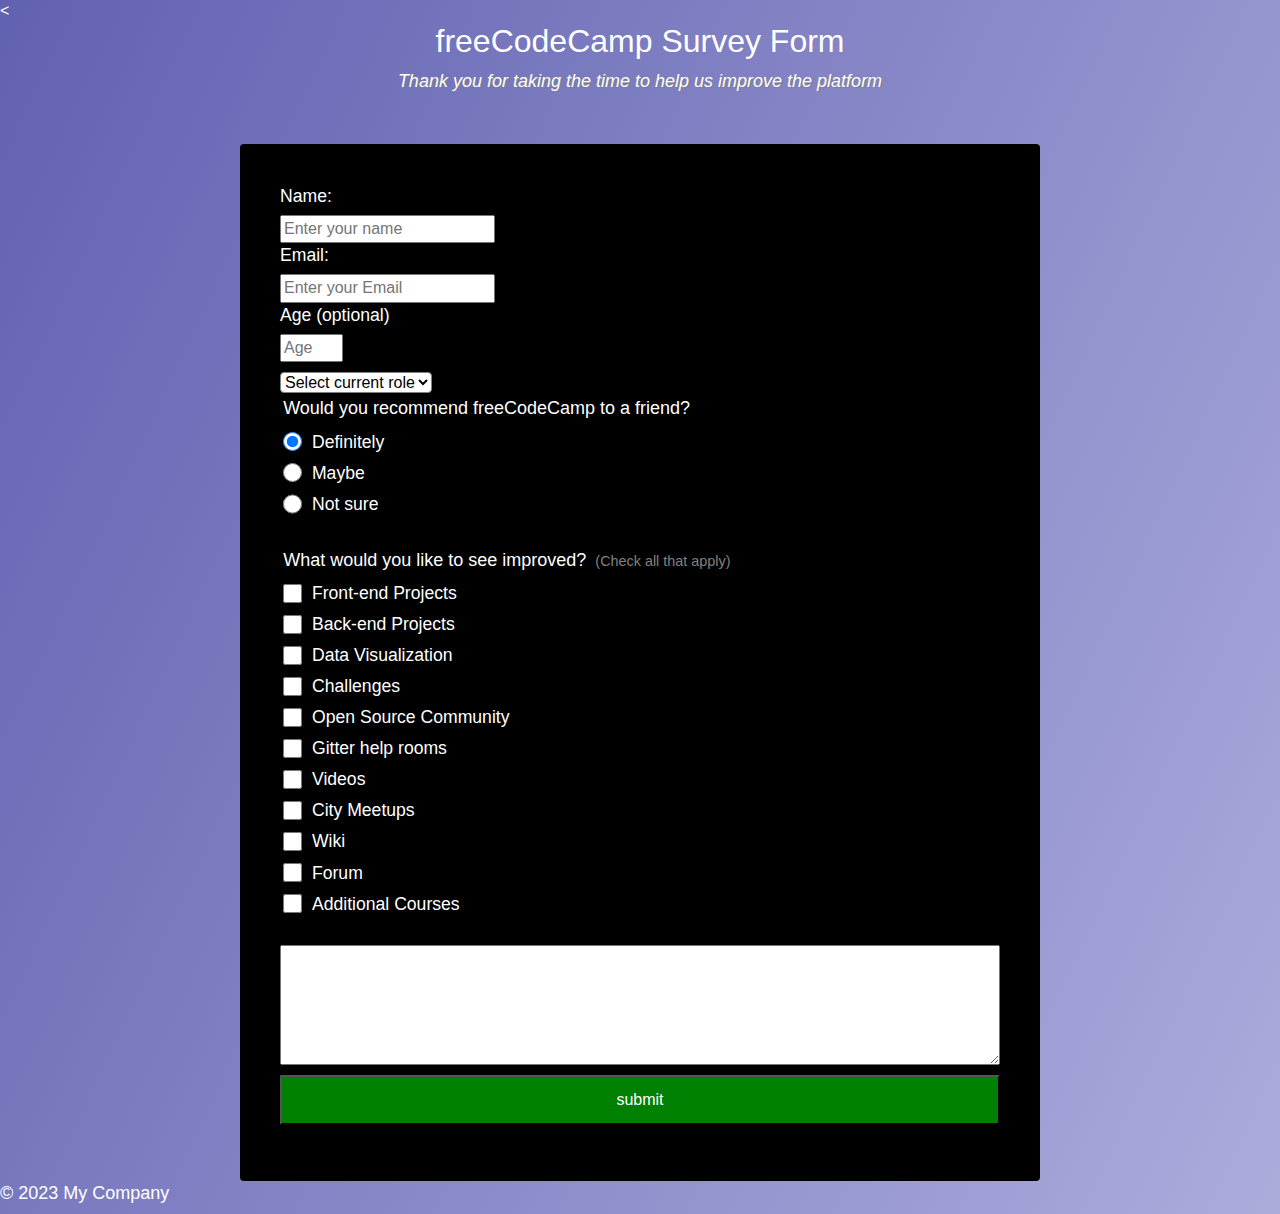
<file: proj1.html>
<<!DOCTYPE html> 
<html> 
<head> 
  <title>freeCodeCamp Survey Form</title> 
  <link rel="stylesheet" href="proj1.css"> 
</head>
<body> 
  <h1 id="title">freeCodeCamp Survey Form</h1>
  <p id="description">Thank you for taking the time to help us improve the platform</p>

  <main class="container"> 
    <form id="survey-form">
      <label for="name" id= "name-label">Name:</label><input type="text" name="name" id="name" placeholder="Enter your name" required/>
      <label for="email" id="email-label">Email: </label>
      <input id="email" placeholder="Enter your Email" required type="email"/>
     
    
    <label for="email" id="number-label">Age
(optional)</label>
          <input id="number" placeholder="Age" required type="number" min="18" max="99"/>


 <select id="dropdown" name="role" class="form-control" required="">
            <option disabled="" selected="" value="">Select current role</option>
            <option value="student">Student</option>
            <option value="job">Full Time Job</option>
            <option value="learner">Full Time Learner</option>
            <option value="preferNo">Prefer not to say</option>
            <option value="other">Other</option>
          </select>

<div class="form-group">
          <p>Would you recommend freeCodeCamp to a friend?</p>
          <label>
            <input name="user-recommend" value="definitely" type="radio" class="input-radio" checked="">Definitely</label>
          <label>
            <input name="user-recommend" value="maybe" type="radio" class="input-radio">Maybe</label>

          <label><input name="user-recommend" value="not-sure" type="radio" class="input-radio">Not sure</label>
</div>
 
          <div class="form-group">
          <p>
            What would you like to see improved?
            <span class="clue">(Check all that apply)</span>
          </p>

          <label><input name="prefer" value="front-end-projects" type="checkbox" class="input-checkbox">Front-end Projects</label>
          <label>
            <input name="prefer" value="back-end-projects" type="checkbox" class="input-checkbox">Back-end Projects</label>
          <label><input name="prefer" value="data-visualization" type="checkbox" class="input-checkbox">Data Visualization</label>
          <label><input name="prefer" value="challenges" type="checkbox" class="input-checkbox">Challenges</label>
          <label><input name="prefer" value="open-source-community" type="checkbox" class="input-checkbox">Open Source Community</label>
          <label><input name="prefer" value="gitter-help-rooms" type="checkbox" class="input-checkbox">Gitter help rooms</label>
          <label><input name="prefer" value="videos" type="checkbox" class="input-checkbox">Videos</label>
          <label><input name="prefer" value="city-meetups" type="checkbox" class="input-checkbox">City Meetups</label>
          <label><input name="prefer" value="wiki" type="checkbox" class="input-checkbox">Wiki</label>
          <label><input name="prefer" value="forum" type="checkbox" class="input-checkbox">Forum</label>
          <label><input name="prefer" value="additional-courses" type="checkbox" class="input-checkbox">Additional Courses</label>
</div>

 <textarea></textarea>
 
 <input type="submit" value="submit" name="submit" id="submit">
    </form>
  </main>
  <footer> 
    <p>&copy; 2023 My Company</p>
  </footer>
</body>
</html>
</file>
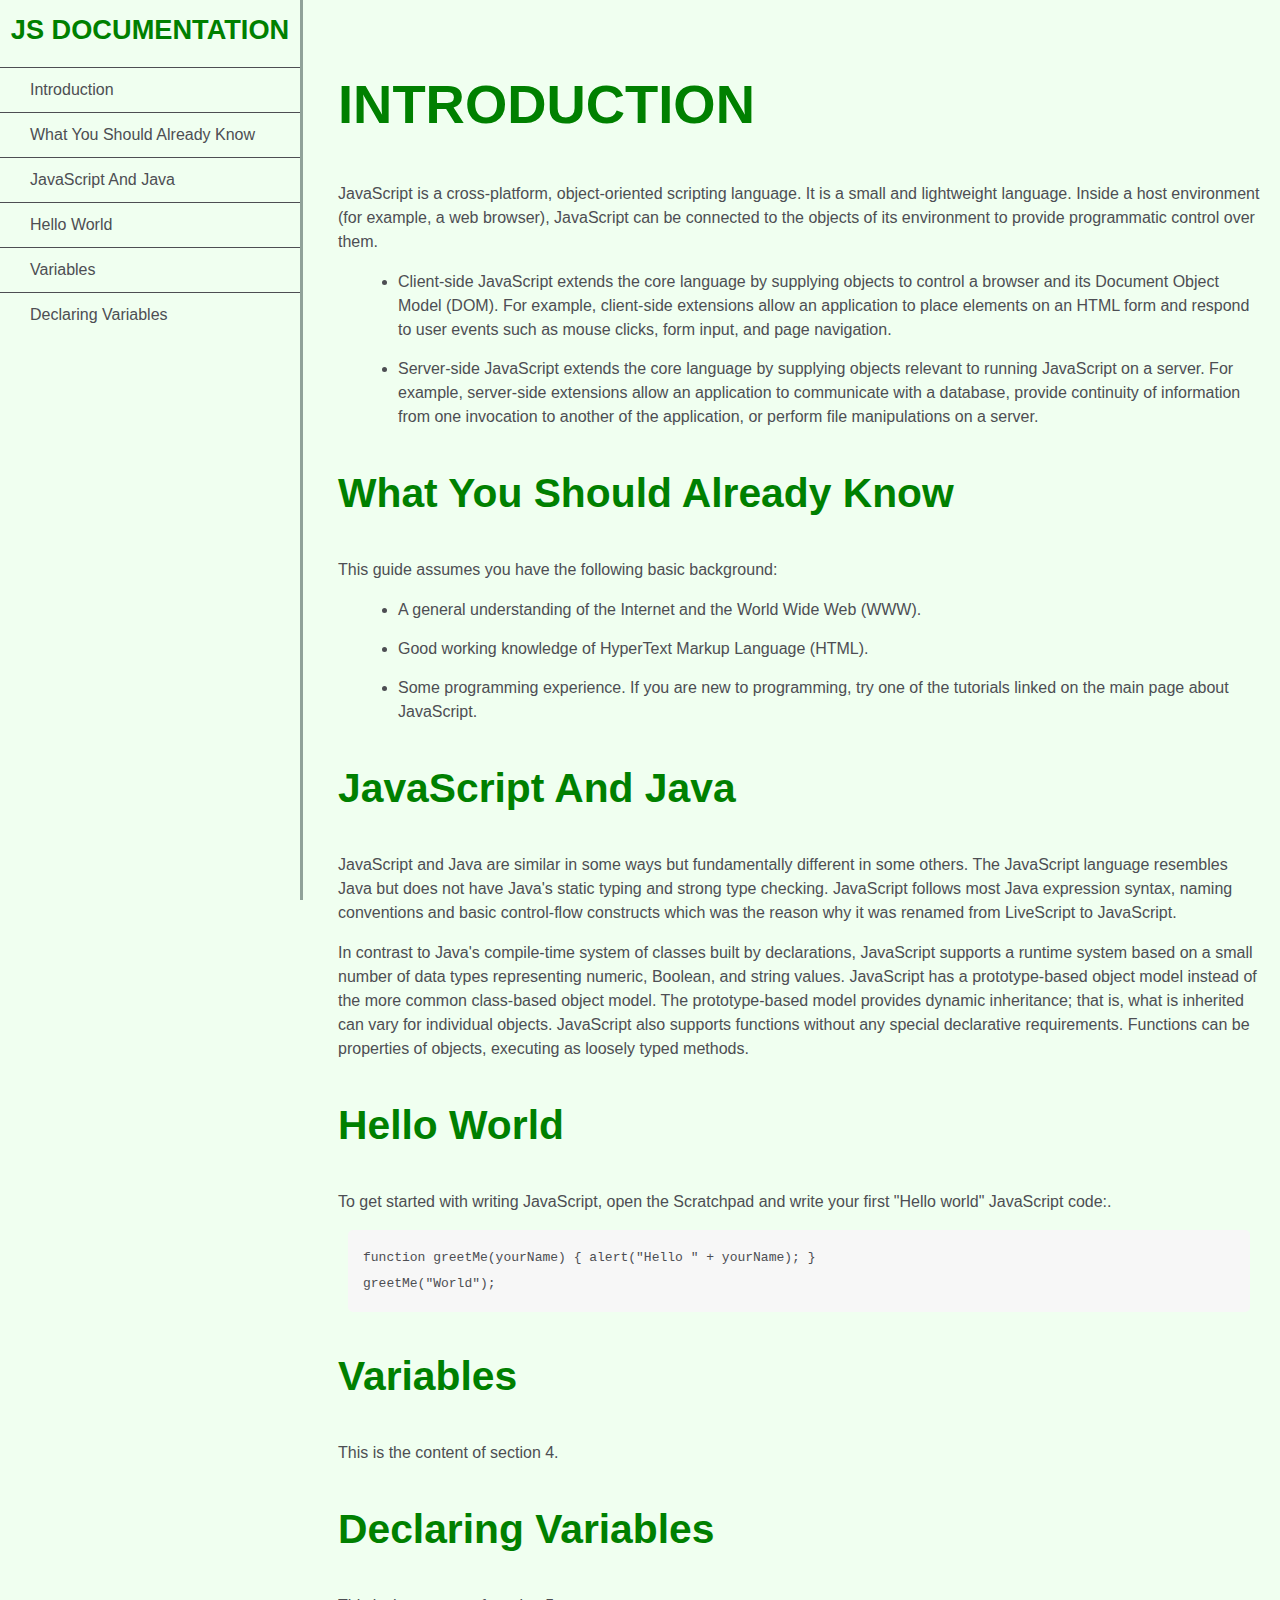
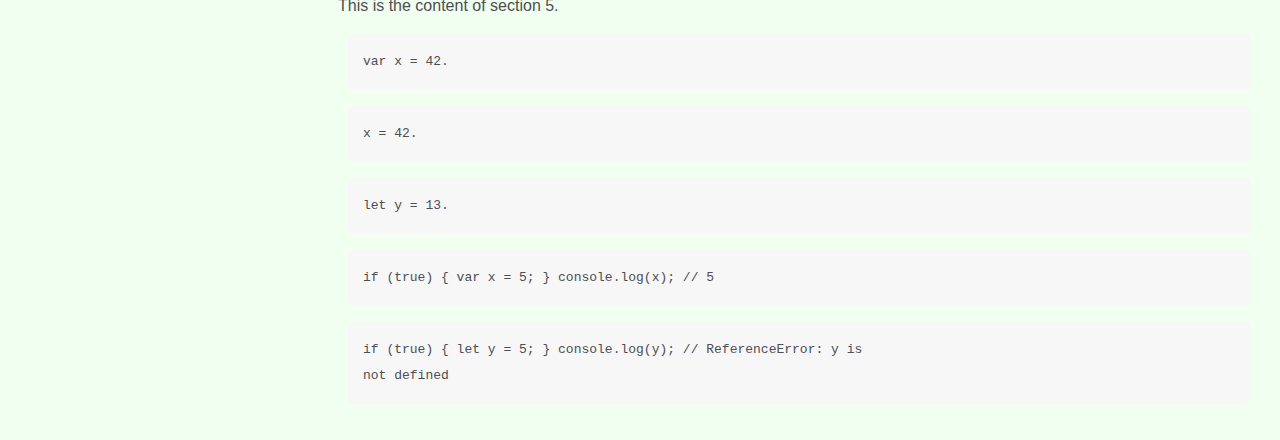
<file: project-3.html>
<!DOCTYPE html> 
<html> 
  <head> 
    <title>Technical Documentation</title>
    <link rel="stylesheet" href="project-3.css">
        <meta charset="UTF-8">


  </head>
  <body> 
     <nav id="navbar">
       <header>JS Documentation</header>
      <ul>
        <li><a href="#Introduction" class="nav-link">Introduction</a></li>
        <li><a href="#What_you_should_already_know" class="nav-link">What you should already know</a></li>
        <li><a href="#JavaScript_and_Java" class="nav-link">JavaScript and Java</a></li>
               <li><a href="#Hello_world" class="nav-link">Hello world</a></li>
        <li><a href="#Variables" class="nav-link">Variables</a></li>
        <li><a href="#Declaring_variables" class="nav-link">Declaring variables</a></li>
      </ul>
    </nav>   
<main id="main-doc">
<section id="Introduction" class="main-section">
  <header>
    <h1>Introduction</h1>
  </header>
        <p>JavaScript is a cross-platform, object-oriented scripting language. It is a small and lightweight language. Inside a host environment (for example, a web browser), JavaScript can be connected to the objects of its environment to provide programmatic control over them.</p>

        <ul>
        <li>Client-side JavaScript extends the core language by supplying objects to control a browser and its Document Object Model (DOM). For example, client-side extensions allow an application to place elements on an HTML form and respond to user events such as mouse clicks, form input, and page navigation.</li>
        <li>Server-side JavaScript extends the core language by supplying objects relevant to running JavaScript on a server. For example, server-side extensions allow an application to communicate with a database, provide continuity of information from one invocation to another of the application, or perform file manipulations on a server.</li>
        </ul>
</section>

<section id="What_you_should_already_know" class="main-section">
  <header>
    <h2>What you should already know</h2>
    
  </header>

      <p>This guide assumes you have the following basic background:</p>
      <p><ul><li>A general understanding of the Internet and the World Wide Web (WWW).</li>
      <li>Good working knowledge of HyperText Markup Language (HTML).</li>
      <li>Some programming experience. If you are new to programming, try one of the tutorials linked on the main page about JavaScript.</li></ul></p>  
</section>

<section id="JavaScript_and_Java" class="main-section">
  <header>
    <h2>JavaScript and Java</h2>

    
  </header>
      <p>JavaScript and Java are similar in some ways but fundamentally different in some others. The JavaScript language resembles Java but does not have Java's static typing and strong type checking. JavaScript follows most Java expression syntax, naming conventions and basic control-flow constructs which was the reason why it was renamed from LiveScript to JavaScript.</p>
      <p>In contrast to Java's compile-time system of classes built by declarations, JavaScript supports a runtime system based on a small number of data types representing numeric, Boolean, and string values. JavaScript has a prototype-based object model instead of the more common class-based object model. The prototype-based model provides dynamic inheritance; that is, what is inherited can vary for individual objects. JavaScript also supports functions without any special declarative requirements. Functions can be properties of objects, executing as loosely typed methods.</p>
</section>

<section id="Hello_world" class="main-section">
  <header>
    <h2>Hello world</h2>
    
    
  </header>
  <p>To get started with writing JavaScript, open the Scratchpad and write your first "Hello world" JavaScript code:.</p>
  <p>
    <code>function greetMe(yourName) { alert("Hello " + yourName); }
greetMe("World");</code>
</p>
</section>

<section id="Variables" class="main-section">
  <header>
    <h2>Variables</h2>
    
  </header>
  <p>This is the content of section 4.</p>
  <p></p>
</section>

<section id="Declaring_variables" class="main-section">
  <header>
    <h2>Declaring variables</h2>
    
  </header>
  <p>This is the content of section 5.</p>
  <p><code>var x = 42.</code></p>
  <p><code>x = 42.</code></p>
  <p><code>let y = 13.</code></p>
  <p><code>if (true) { var x = 5; } console.log(x); // 5</code></p>
  <p><code>if (true) { let y = 5; } console.log(y); // ReferenceError: y is
not defined</code></p>
</section>

</main>

    </ul>
  </body>
</html>
</file>
<file: proj1.css>
body {
    font-family: 'Poppins', sans-serif;
    font-size: 1rem;
    font-weight: 400;
    line-height: 1.4;
    color:white;
    margin: 0;
      background-image: linear-gradient(
        115deg,
        rgba(58, 58, 158, 0.8),
        rgba(136, 136, 206, 0.7)
      ),
      url(https://cdn.freecodecamp.org/testable-projects-fcc/images/survey-form-background.jpeg);
    background-size: cover;
    background-repeat: no-repeat;
    background-position: center;
  }
  h1 {
    font-weight: 400;
    line-height: 1.2;
    margin-top: 0;
    margin-bottom: 0.5rem;
    text-align:center;
  }
  
  p {
    font-size: 1.125rem;
    margin-top: 0;
    margin-bottom: 0.5rem;
  }
  label {
    display: flex;
    align-items: center;
    font-size: 1.100rem;
    margin-bottom: 0.4rem;
  }
  
  
  textarea {
    margin: 0;
    font-family: inherit;
    font-size: inherit;
    line-height: inherit;
  }
  
  button{
    border: none;
        margin: 0;
    font-family: inherit;
    font-size: inherit;
    line-height: inherit
  }
  select{
      margin: 0;
    font-family: inherit;
    font-size: inherit;
    line-height: inherit
  }
  
  input{
    margin: 0;
    font-family: inherit;
    font-size: inherit;
    line-height: inherit
  }
  
  .container {
    width: 100%;
  
    background-color:black;
   
    margin: 3.125rem auto 0 auto;
      padding: 2.5rem 0.625rem;
    border-radius: 0.25rem;
  
  }
  @media (min-width: 576px) {
    .container {
      max-width: 540px;
    }
  }
  @media (min-width: 768px) {
    .container {
      max-width: 720px;
    }
  }
  
  #description {
    font-style: italic;
    font-weight: 200;
    text-shadow: 1px 1px 1px gray;
  text-align:center;
  }
  
  .clue {
    margin-left: 0.25rem;
    font-size: 0.9rem;
    color: grey;
  }
  
  @media (min-width: 480px) {
    .container {
      padding: 2.5rem;
    }
  }
  
  .form-group {
    margin: 0 auto 1.2rem auto;
    padding: 0.2rem;
  }
  
  
  .form-control {
     display: block;
  margin-top:10px;
    color: black;
    background-color: white;
  
    border: 1px solid grey;
    border-radius: 0.25rem;
  
  }
  
  .input-radio{
    display: inline-block;
    margin-right: 0.6rem;
    min-height: 1.2rem;
    min-width: 1.2rem;
  }
  
  .input-checkbox {
    display: inline-block;
    margin-right: 0.6rem;
    min-height: 1.2rem;
    min-width: 1.2rem;
  }
  
  textarea {
    min-height: 120px;
    width: 100%;
    padding: 0.625rem;
    resize: vertical;
  }
  
  input[type="submit"] {
    display: block;
    width: 100%;
    padding: 0.75rem;
    background: green;
    color: inherit;
    border-radius: 2px;
    cursor: pointer;
    margin-top:10px;
  }
</file>
<file: project-3.css>
html,
body {
  min-width: 290px;
  max-width:500px;
  color: #4d4e53;
  background-color: 		#F0FFF0;
  font-family: Arial, sans-serif;
  line-height: 1.5;
  
}
.nav-link{
   text-transform: capitalize;
}

h1{
color:green;
}

h2{
  color:green;
  
}

#navbar {
  position: fixed;
  min-width: 290px;
  top: 0px;
  left: 0px;
  width: 300px;
  height: 100%;
  border-right: solid;
  border-color: rgba(0, 22, 22, 0.4);
  	background-color:#F0FFF0;
}

header {
  color:green;
  margin: 10px;
  text-align: center;
  font-size: 1.7em;
  font-weight:700;
text-transform:uppercase;
background-color:#F0FFF0;
}

header > h2{
text-transform:capitalize;
}
#main-doc header {
  text-align: left;
  margin: 0px;
}

#navbar ul {
  height: 88%;
  padding: 0;
  overflow-y: auto;
  overflow-x: hidden;
  	background-color:#F0FFF0;
}

#navbar li {
  color: #4d4e53;
  border-top: 1px solid;
  list-style: none;
  position: relative;
  width: 100%;
}

#navbar a {
  display: block;
  padding: 10px 30px;
  color: #4d4e53;
  text-decoration: none;
  cursor: pointer;
}

#main-doc {
  position: absolute;
  margin-left: 310px;
  padding: 20px;
  margin-bottom: 110px;
}

section article {
  color: #4d4e53;
  margin: 15px;
  font-size: 0.96em;
}

section li {
  margin: 15px 0px 0px 20px;
}

code {
  display: block;
  text-align: left;
  white-space: pre-line;
  position: relative;
  word-break: normal;
  word-wrap: normal;
  line-height: 2;
  background-color: #f7f7f7;
  padding: 15px;
  margin: 10px;
  border-radius: 5px;
}

@media only screen and (max-width: 815px) {
 
  #navbar ul {
    border: 1px solid;
    height: 207px;
  }

  #navbar {
    background-color: white;
    position: absolute;
    top: 0;
    padding: 0;
    margin: 0;
    width: 100%;
    max-height: 275px;
    border: none;
    z-index: 1;
    border-bottom: 2px solid;
  }

  #main-doc {
    position: relative;
    margin-left: 0px;
    margin-top: 270px;
  }
}

@media only screen and (max-width: 400px) {
  #main-doc {
    margin-left: -10px;
  }

  code {
    margin-left: -20px;
    width: 100%;
    padding: 15px;
    min-width: 233px;
  }
}
</file>
